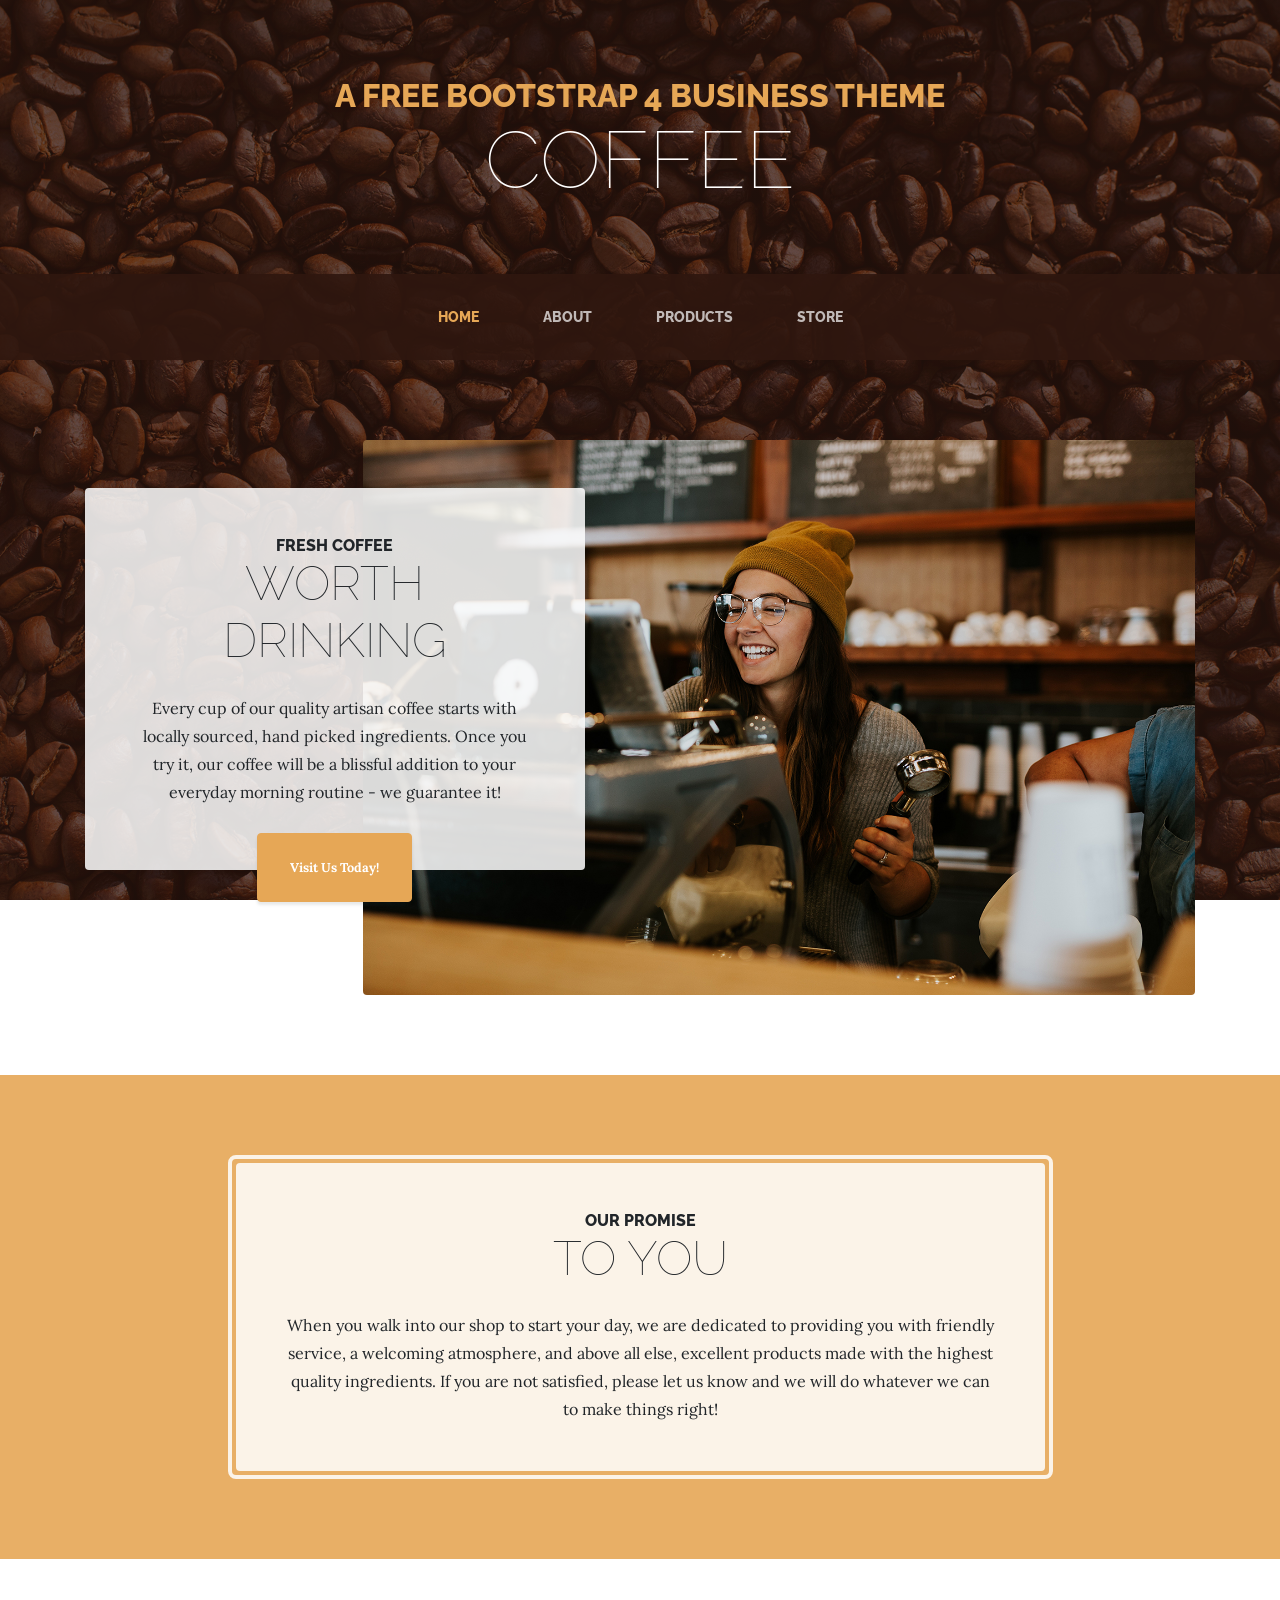
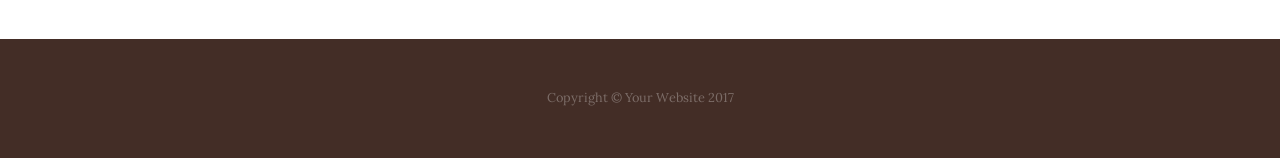
<file: Coffee/index.html>
<!DOCTYPE html>
<html lang="en">

  <head>

    <meta charset="utf-8">
    <meta name="viewport" content="width=device-width, initial-scale=1, shrink-to-fit=no">
    <meta name="description" content="">
    <meta name="author" content="">

    <title>Coffee Bootstrap Theme</title>

    <!-- Bootstrap core CSS -->
    <link href="vendor/bootstrap/css/bootstrap.min.css" rel="stylesheet">

    <!-- Custom fonts for this template -->
    <link href="https://fonts.googleapis.com/css?family=Raleway:100,100i,200,200i,300,300i,400,400i,500,500i,600,600i,700,700i,800,800i,900,900i" rel="stylesheet">
    <link href="https://fonts.googleapis.com/css?family=Lora:400,400i,700,700i" rel="stylesheet">

    <!-- Custom styles for this template -->
    <link href="css/business-casual.min.css" rel="stylesheet">

  </head>

  <body>

    <h1 class="site-heading text-center text-white d-none d-lg-block">
      <span class="site-heading-upper text-primary mb-3">A Free Bootstrap 4 Business Theme</span>
      <span class="site-heading-lower">COFFEE</span>
    </h1>

    <!-- Navigation -->
    <nav class="navbar navbar-expand-lg navbar-dark py-lg-4" id="mainNav">
      <div class="container">
        <a class="navbar-brand text-uppercase text-expanded font-weight-bold d-lg-none" href="#">Start Bootstrap</a>
        <button class="navbar-toggler" type="button" data-toggle="collapse" data-target="#navbarResponsive" aria-controls="navbarResponsive" aria-expanded="false" aria-label="Toggle navigation">
          <span class="navbar-toggler-icon"></span>
        </button>
        <div class="collapse navbar-collapse" id="navbarResponsive">
          <ul class="navbar-nav mx-auto">
            <li class="nav-item active px-lg-4">
              <a class="nav-link text-uppercase text-expanded" href="index.html">Home
                <span class="sr-only">(current)</span>
              </a>
            </li>
            <li class="nav-item px-lg-4">
              <a class="nav-link text-uppercase text-expanded" href="about.html">About</a>
            </li>
            <li class="nav-item px-lg-4">
              <a class="nav-link text-uppercase text-expanded" href="products.html">Products</a>
            </li>
            <li class="nav-item px-lg-4">
              <a class="nav-link text-uppercase text-expanded" href="store.html">Store</a>
            </li>
          </ul>
        </div>
      </div>
    </nav>

    <section class="page-section clearfix">
      <div class="container">
        <div class="intro">
          <img class="intro-img img-fluid mb-3 mb-lg-0 rounded" src="img/intro.jpg" alt="">
          <div class="intro-text left-0 text-center bg-faded p-5 rounded">
            <h2 class="section-heading mb-4">
              <span class="section-heading-upper">Fresh Coffee</span>
              <span class="section-heading-lower">Worth Drinking</span>
            </h2>
            <p class="mb-3">Every cup of our quality artisan coffee starts with locally sourced, hand picked ingredients. Once you try it, our coffee will be a blissful addition to your everyday morning routine - we guarantee it!
            </p>
            <div class="intro-button mx-auto">
              <a class="btn btn-primary btn-xl" href="#">Visit Us Today!</a>
            </div>
          </div>
        </div>
      </div>
    </section>

    <section class="page-section cta">
      <div class="container">
        <div class="row">
          <div class="col-xl-9 mx-auto">
            <div class="cta-inner text-center rounded">
              <h2 class="section-heading mb-4">
                <span class="section-heading-upper">Our Promise</span>
                <span class="section-heading-lower">To You</span>
              </h2>
              <p class="mb-0">When you walk into our shop to start your day, we are dedicated to providing you with friendly service, a welcoming atmosphere, and above all else, excellent products made with the highest quality ingredients. If you are not satisfied, please let us know and we will do whatever we can to make things right!</p>
            </div>
          </div>
        </div>
      </div>
    </section>

    <footer class="footer text-faded text-center py-5">
      <div class="container">
        <p class="m-0 small">Copyright &copy; Your Website 2017</p>
      </div>
    </footer>

    <!-- Bootstrap core JavaScript -->
    <script src="vendor/jquery/jquery.min.js"></script>
    <script src="vendor/bootstrap/js/bootstrap.bundle.min.js"></script>

  </body>

</html>
</file>
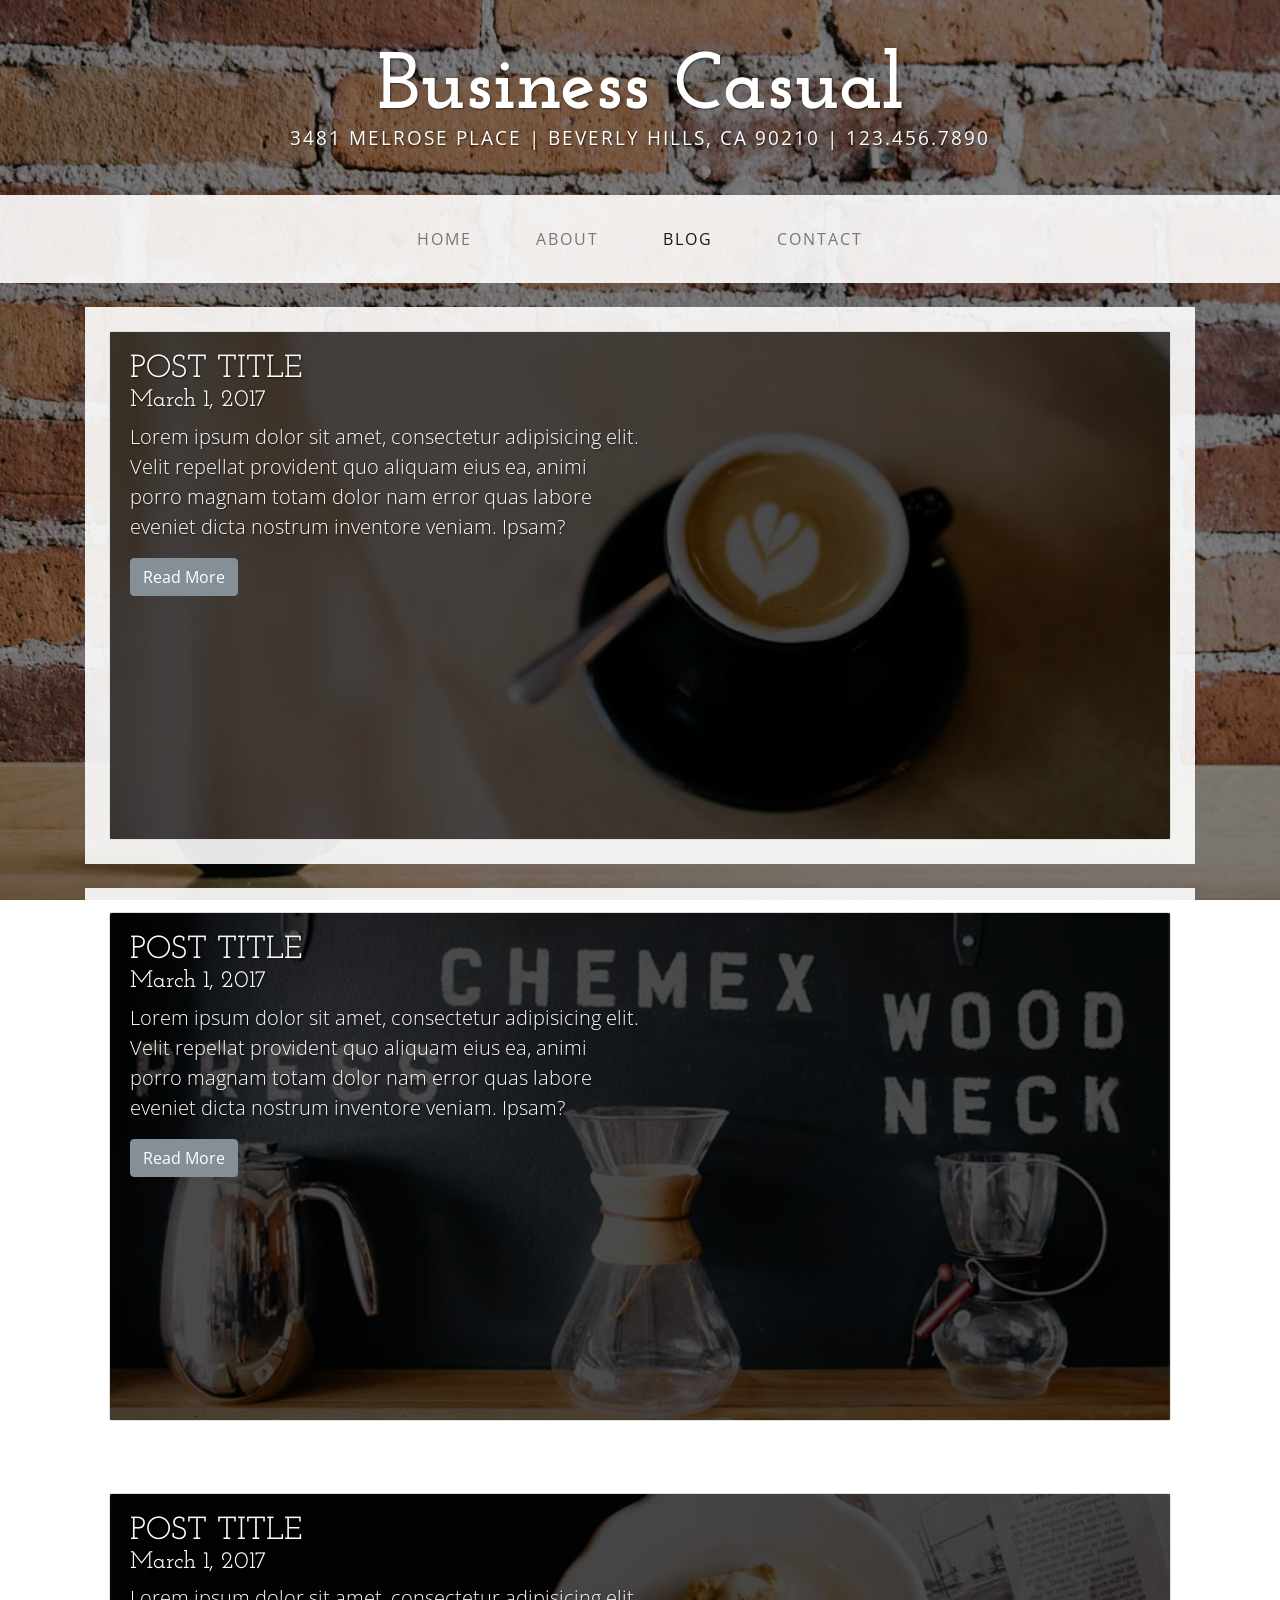
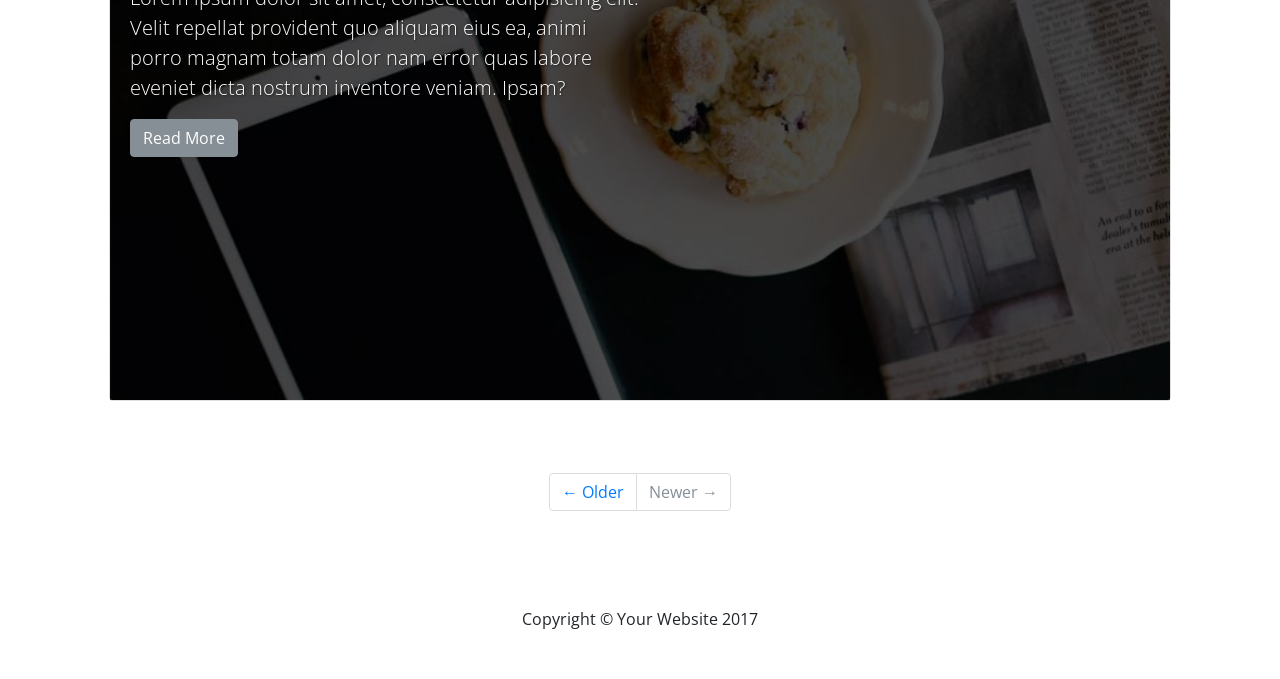
<file: BusinessCasual/blog.html>
<!DOCTYPE html>
<html lang="en">

  <head>

    <meta charset="utf-8">
    <meta name="viewport" content="width=device-width, initial-scale=1, shrink-to-fit=no">
    <meta name="description" content="">
    <meta name="author" content="">

    <title>Business Casual - Start Bootstrap Theme</title>

    <!-- Bootstrap core CSS -->
    <link href="vendor/bootstrap/css/bootstrap.min.css" rel="stylesheet">

    <!-- Custom fonts for this template -->
    <link href="https://fonts.googleapis.com/css?family=Open+Sans:300italic,400italic,600italic,700italic,800italic,400,300,600,700,800" rel="stylesheet" type="text/css">
    <link href="https://fonts.googleapis.com/css?family=Josefin+Slab:100,300,400,600,700,100italic,300italic,400italic,600italic,700italic" rel="stylesheet" type="text/css">

    <!-- Custom styles for this template -->
    <link href="css/business-casual.css" rel="stylesheet">

  </head>

  <body>

    <div class="tagline-upper text-center text-heading text-shadow text-white mt-5 d-none d-lg-block">Business Casual</div>
    <div class="tagline-lower text-center text-expanded text-shadow text-uppercase text-white mb-5 d-none d-lg-block">3481 Melrose Place | Beverly Hills, CA 90210 | 123.456.7890</div>

    <!-- Navigation -->
    <nav class="navbar navbar-expand-lg navbar-light bg-faded py-lg-4">
      <div class="container">
        <a class="navbar-brand text-uppercase text-expanded font-weight-bold d-lg-none" href="#">Start Bootstrap</a>
        <button class="navbar-toggler" type="button" data-toggle="collapse" data-target="#navbarResponsive" aria-controls="navbarResponsive" aria-expanded="false" aria-label="Toggle navigation">
          <span class="navbar-toggler-icon"></span>
        </button>
        <div class="collapse navbar-collapse" id="navbarResponsive">
          <ul class="navbar-nav mx-auto">
            <li class="nav-item px-lg-4">
              <a class="nav-link text-uppercase text-expanded" href="index.html">Home
                <span class="sr-only">(current)</span>
              </a>
            </li>
            <li class="nav-item px-lg-4">
              <a class="nav-link text-uppercase text-expanded" href="about.html">About</a>
            </li>
            <li class="nav-item active px-lg-4">
              <a class="nav-link text-uppercase text-expanded" href="blog.html">Blog</a>
            </li>
            <li class="nav-item px-lg-4">
              <a class="nav-link text-uppercase text-expanded" href="contact.html">Contact</a>
            </li>
          </ul>
        </div>
      </div>
    </nav>

    <div class="container">

      <div class="bg-faded p-4 my-4">
        <div class="card card-inverse">
          <img class="card-img img-fluid w-100" src="img/slide-1.jpg" alt="">
          <div class="card-img-overlay bg-overlay">
            <h2 class="card-title text-shadow text-white text-uppercase mb-0">Post Title</h2>
            <h4 class="text-shadow text-white">March 1, 2017</h4>
            <p class="lead card-text text-shadow text-white w-50 d-none d-lg-block">Lorem ipsum dolor sit amet, consectetur adipisicing elit. Velit repellat provident quo aliquam eius ea, animi porro magnam totam dolor nam error quas labore eveniet dicta nostrum inventore veniam. Ipsam?</p>
            <a href="#" class="btn btn-secondary">Read More</a>
          </div>
        </div>
      </div>

      <div class="bg-faded p-4 my-4">
        <div class="card card-inverse">
          <img class="card-img img-fluid w-100" src="img/slide-2.jpg" alt="">
          <div class="card-img-overlay bg-overlay">
            <h2 class="card-title text-shadow text-white text-uppercase mb-0">Post Title</h2>
            <h4 class="text-shadow text-white">March 1, 2017</h4>
            <p class="lead card-text text-shadow text-white w-50 d-none d-lg-block">Lorem ipsum dolor sit amet, consectetur adipisicing elit. Velit repellat provident quo aliquam eius ea, animi porro magnam totam dolor nam error quas labore eveniet dicta nostrum inventore veniam. Ipsam?</p>
            <a href="#" class="btn btn-secondary">Read More</a>
          </div>
        </div>
      </div>

      <div class="bg-faded p-4 my-4">
        <div class="card card-inverse">
          <img class="card-img img-fluid w-100" src="img/slide-3.jpg" alt="">
          <div class="card-img-overlay bg-overlay">
            <h2 class="card-title text-shadow text-white text-uppercase mb-0">Post Title</h2>
            <h4 class="text-shadow text-white">March 1, 2017</h4>
            <p class="lead card-text text-shadow text-white w-50 d-none d-lg-block">Lorem ipsum dolor sit amet, consectetur adipisicing elit. Velit repellat provident quo aliquam eius ea, animi porro magnam totam dolor nam error quas labore eveniet dicta nostrum inventore veniam. Ipsam?</p>
            <a href="#" class="btn btn-secondary">Read More</a>
          </div>
        </div>
      </div>

      <!-- Pagination -->
      <div class="bg-faded p-4 my-4">
        <ul class="pagination justify-content-center mb-0">
          <li class="page-item">
            <a class="page-link" href="#">&larr; Older</a>
          </li>
          <li class="page-item disabled">
            <a class="page-link" href="#">Newer &rarr;</a>
          </li>
        </ul>
      </div>

    </div>
    <!-- /.container -->

    <footer class="bg-faded text-center py-5">
      <div class="container">
        <p class="m-0">Copyright &copy; Your Website 2017</p>
      </div>
    </footer>

    <!-- Bootstrap core JavaScript -->
    <script src="vendor/jquery/jquery.min.js"></script>
    <script src="vendor/popper/popper.min.js"></script>
    <script src="vendor/bootstrap/js/bootstrap.min.js"></script>

  </body>

</html>
</file>
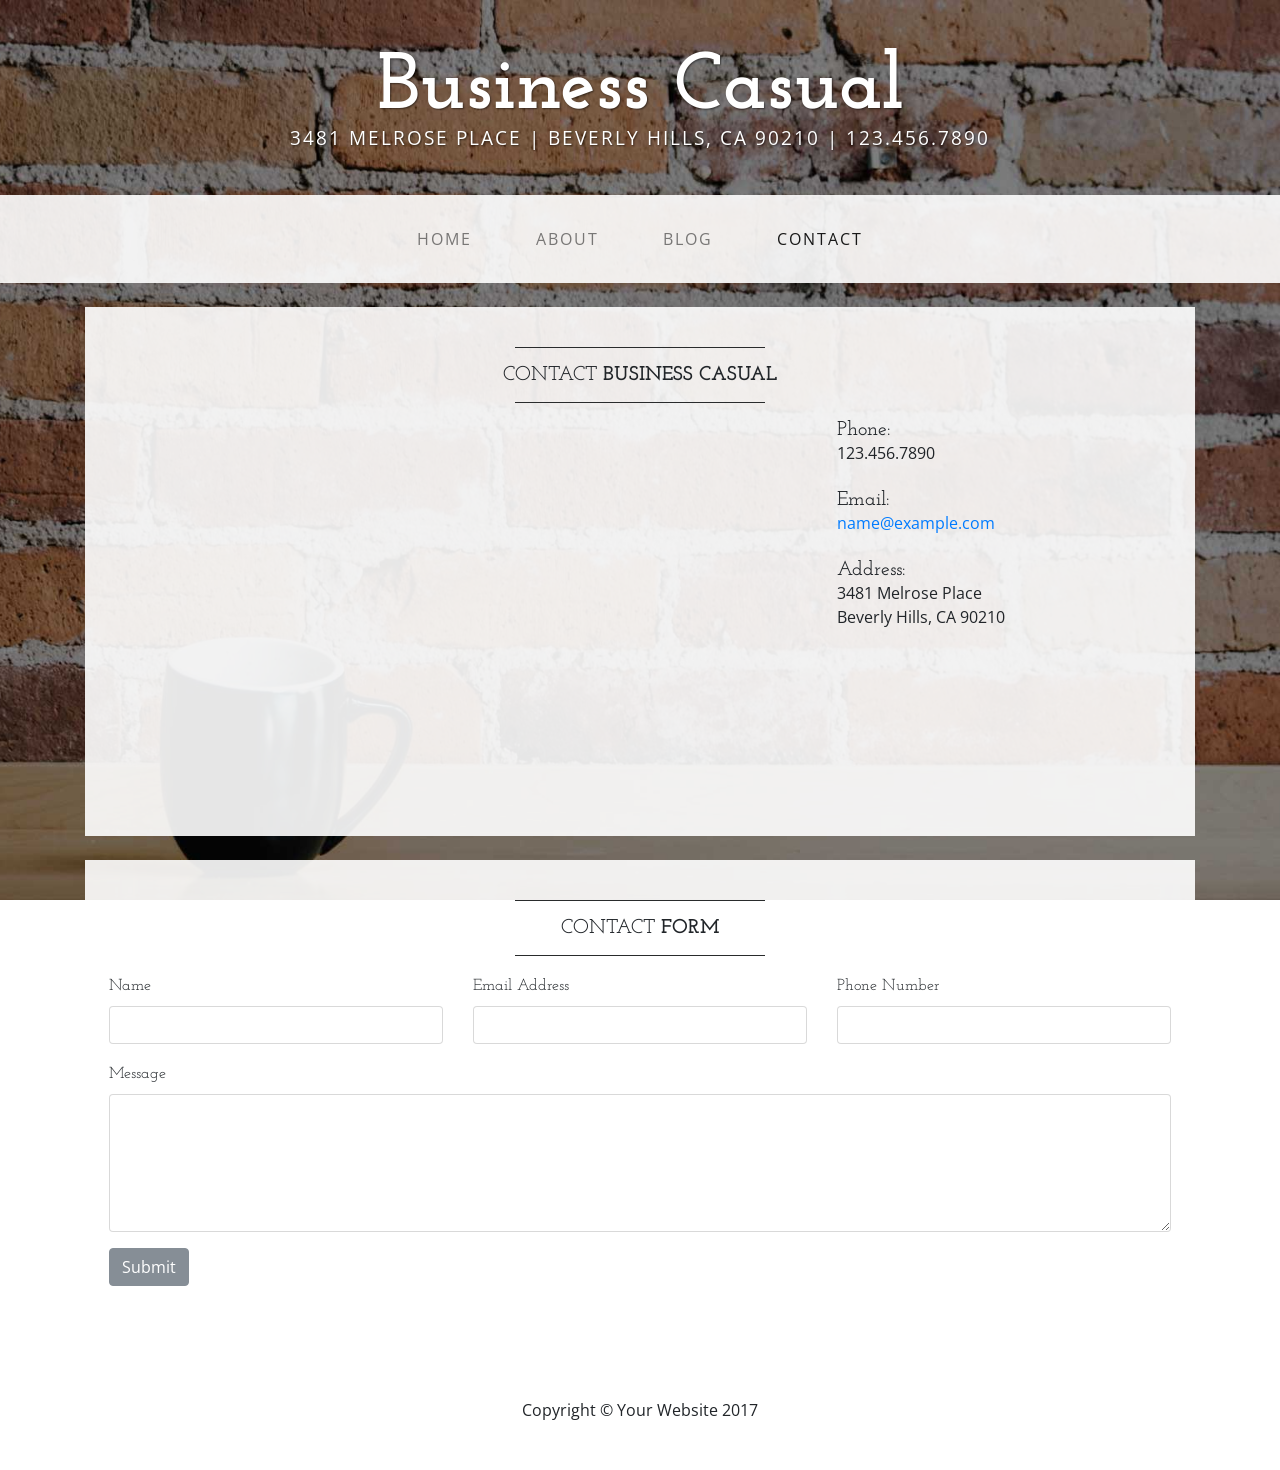
<file: BusinessCasual/contact.html>
<!DOCTYPE html>
<html lang="en">

  <head>

    <meta charset="utf-8">
    <meta name="viewport" content="width=device-width, initial-scale=1, shrink-to-fit=no">
    <meta name="description" content="">
    <meta name="author" content="">

    <title>Business Casual - Start Bootstrap Theme</title>

    <!-- Bootstrap core CSS -->
    <link href="vendor/bootstrap/css/bootstrap.min.css" rel="stylesheet">

    <!-- Custom fonts for this template -->
    <link href="https://fonts.googleapis.com/css?family=Open+Sans:300italic,400italic,600italic,700italic,800italic,400,300,600,700,800" rel="stylesheet" type="text/css">
    <link href="https://fonts.googleapis.com/css?family=Josefin+Slab:100,300,400,600,700,100italic,300italic,400italic,600italic,700italic" rel="stylesheet" type="text/css">

    <!-- Custom styles for this template -->
    <link href="css/business-casual.css" rel="stylesheet">

  </head>

  <body>

    <div class="tagline-upper text-center text-heading text-shadow text-white mt-5 d-none d-lg-block">Business Casual</div>
    <div class="tagline-lower text-center text-expanded text-shadow text-uppercase text-white mb-5 d-none d-lg-block">3481 Melrose Place | Beverly Hills, CA 90210 | 123.456.7890</div>

    <!-- Navigation -->
    <nav class="navbar navbar-expand-lg navbar-light bg-faded py-lg-4">
      <div class="container">
        <a class="navbar-brand text-uppercase text-expanded font-weight-bold d-lg-none" href="#">Start Bootstrap</a>
        <button class="navbar-toggler" type="button" data-toggle="collapse" data-target="#navbarResponsive" aria-controls="navbarResponsive" aria-expanded="false" aria-label="Toggle navigation">
          <span class="navbar-toggler-icon"></span>
        </button>
        <div class="collapse navbar-collapse" id="navbarResponsive">
          <ul class="navbar-nav mx-auto">
            <li class="nav-item px-lg-4">
              <a class="nav-link text-uppercase text-expanded" href="index.html">Home
                <span class="sr-only">(current)</span>
              </a>
            </li>
            <li class="nav-item px-lg-4">
              <a class="nav-link text-uppercase text-expanded" href="about.html">About</a>
            </li>
            <li class="nav-item px-lg-4">
              <a class="nav-link text-uppercase text-expanded" href="blog.html">Blog</a>
            </li>
            <li class="nav-item active px-lg-4">
              <a class="nav-link text-uppercase text-expanded" href="contact.html">Contact</a>
            </li>
          </ul>
        </div>
      </div>
    </nav>

    <div class="container">

      <div class="bg-faded p-4 my-4">
        <hr class="divider">
        <h2 class="text-center text-lg text-uppercase my-0">Contact
          <strong>Business Casual</strong>
        </h2>
        <hr class="divider">
        <div class="row">
          <div class="col-lg-8">
            <div class="embed-responsive embed-responsive-16by9 map-container mb-4 mb-lg-0">
              <iframe frameborder="0" scrolling="no" marginheight="0" marginwidth="0" src="http://maps.google.com/maps?hl=en&amp;ie=UTF8&amp;ll=37.0625,-95.677068&amp;spn=56.506174,79.013672&amp;t=m&amp;z=4&amp;output=embed"></iframe>
            </div>
          </div>
          <div class="col-lg-4">
            <h5 class="mb-0">Phone:</h5>
            <div class="mb-4">123.456.7890</div>
            <h5 class="mb-0">Email:</h5>
            <div class="mb-4">
              <a href="mailto:name@example.com">name@example.com</a>
            </div>
            <h5 class="mb-0">Address:</h5>
            <div class="mb-4">
              3481 Melrose Place
              <br>
              Beverly Hills, CA 90210
            </div>
          </div>
        </div>
      </div>

      <div class="bg-faded p-4 my-4">
        <hr class="divider">
        <h2 class="text-center text-lg text-uppercase my-0">Contact
          <strong>Form</strong>
        </h2>
        <hr class="divider">
        <form>
          <div class="row">
            <div class="form-group col-lg-4">
              <label class="text-heading">Name</label>
              <input type="text" class="form-control">
            </div>
            <div class="form-group col-lg-4">
              <label class="text-heading">Email Address</label>
              <input type="email" class="form-control">
            </div>
            <div class="form-group col-lg-4">
              <label class="text-heading">Phone Number</label>
              <input type="tel" class="form-control">
            </div>
            <div class="clearfix"></div>
            <div class="form-group col-lg-12">
              <label class="text-heading">Message</label>
              <textarea class="form-control" rows="6"></textarea>
            </div>
            <div class="form-group col-lg-12">
              <button type="submit" class="btn btn-secondary">Submit</button>
            </div>
          </div>
        </form>
      </div>

    </div>
    <!-- /.container -->

    <footer class="bg-faded text-center py-5">
      <div class="container">
        <p class="m-0">Copyright &copy; Your Website 2017</p>
      </div>
    </footer>

    <!-- Bootstrap core JavaScript -->
    <script src="vendor/jquery/jquery.min.js"></script>
    <script src="vendor/popper/popper.min.js"></script>
    <script src="vendor/bootstrap/js/bootstrap.min.js"></script>

    <!-- Zoom when clicked function for Google Map -->
    <script>
      $('.map-container').click(function () {
        $(this).find('iframe').addClass('clicked')
      }).mouseleave(function () {
        $(this).find('iframe').removeClass('clicked')
      });
    </script>

  </body>

</html>
</file>
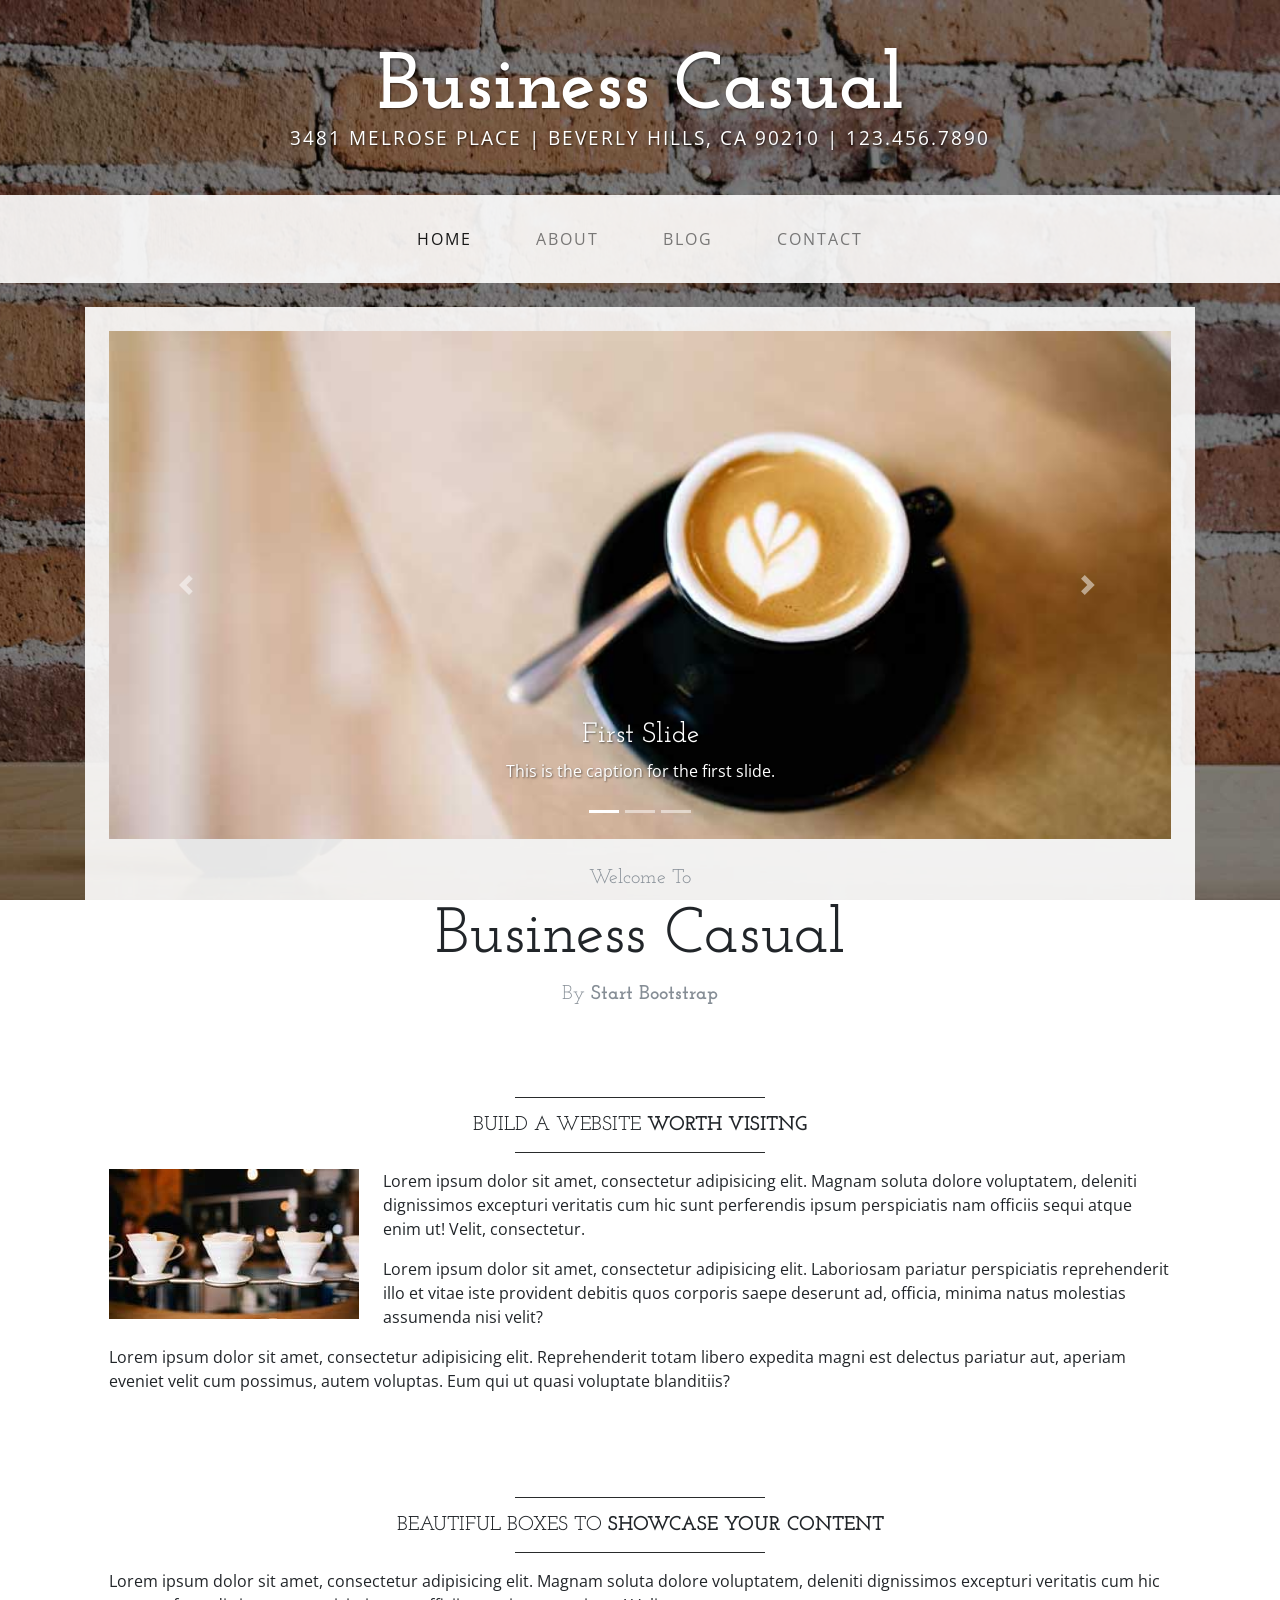
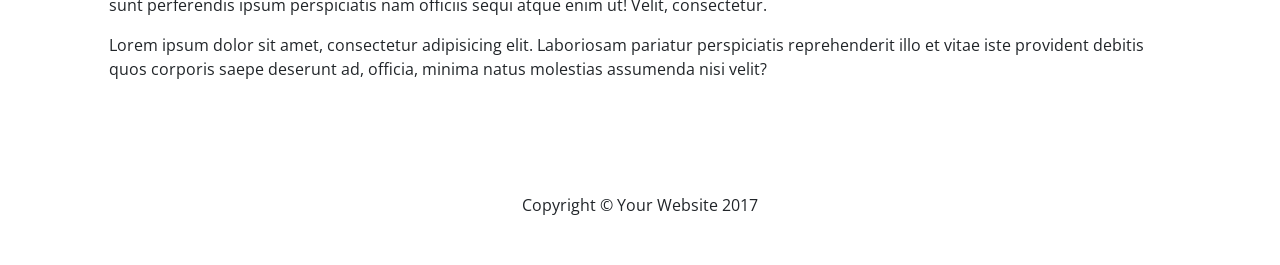
<file: BusinessCasual/template.html>
<!DOCTYPE html>
<html lang="en">

  <head>

    <meta charset="utf-8">
    <meta name="viewport" content="width=device-width, initial-scale=1, shrink-to-fit=no">
    <meta name="description" content="">
    <meta name="author" content="">

    <title>Business Casual - Start Bootstrap Theme</title>

    <!-- Bootstrap core CSS -->
    <link href="vendor/bootstrap/css/bootstrap.min.css" rel="stylesheet">

    <!-- Custom fonts for this template -->
    <link href="https://fonts.googleapis.com/css?family=Open+Sans:300italic,400italic,600italic,700italic,800italic,400,300,600,700,800" rel="stylesheet" type="text/css">
    <link href="https://fonts.googleapis.com/css?family=Josefin+Slab:100,300,400,600,700,100italic,300italic,400italic,600italic,700italic" rel="stylesheet" type="text/css">

    <!-- Custom styles for this template -->
    <link href="css/business-casual.css" rel="stylesheet">

  </head>

  <body>

    <div class="tagline-upper text-center text-heading text-shadow text-white mt-5 d-none d-lg-block">Business Casual</div>
    <div class="tagline-lower text-center text-expanded text-shadow text-uppercase text-white mb-5 d-none d-lg-block">3481 Melrose Place | Beverly Hills, CA 90210 | 123.456.7890</div>

    <!-- Navigation -->
    <nav class="navbar navbar-expand-lg navbar-light bg-faded py-lg-4">
      <div class="container">
        <a class="navbar-brand text-uppercase text-expanded font-weight-bold d-lg-none" href="#">Start Bootstrap</a>
        <button class="navbar-toggler" type="button" data-toggle="collapse" data-target="#navbarResponsive" aria-controls="navbarResponsive" aria-expanded="false" aria-label="Toggle navigation">
          <span class="navbar-toggler-icon"></span>
        </button>
        <div class="collapse navbar-collapse" id="navbarResponsive">
          <ul class="navbar-nav mx-auto">
            <li class="nav-item active px-lg-4">
              <a class="nav-link text-uppercase text-expanded" href="index.html">Home
                <span class="sr-only">(current)</span>
              </a>
            </li>
            <li class="nav-item px-lg-4">
              <a class="nav-link text-uppercase text-expanded" href="about.html">About</a>
            </li>
            <li class="nav-item px-lg-4">
              <a class="nav-link text-uppercase text-expanded" href="blog.html">Blog</a>
            </li>
            <li class="nav-item px-lg-4">
              <a class="nav-link text-uppercase text-expanded" href="contact.html">Contact</a>
            </li>
          </ul>
        </div>
      </div>
    </nav>

    <div class="container">

      <div class="bg-faded p-4 my-4">
        <!-- Image Carousel -->
        <div id="carouselExampleIndicators" class="carousel slide" data-ride="carousel">
          <ol class="carousel-indicators">
            <li data-target="#carouselExampleIndicators" data-slide-to="0" class="active"></li>
            <li data-target="#carouselExampleIndicators" data-slide-to="1"></li>
            <li data-target="#carouselExampleIndicators" data-slide-to="2"></li>
          </ol>
          <div class="carousel-inner" role="listbox">
            <div class="carousel-item active">
              <img class="d-block img-fluid w-100" src="img/slide-1.jpg" alt="">
              <div class="carousel-caption d-none d-md-block">
                <h3 class="text-shadow">First Slide</h3>
                <p class="text-shadow">This is the caption for the first slide.</p>
              </div>
            </div>
            <div class="carousel-item">
              <img class="d-block img-fluid w-100" src="img/slide-2.jpg" alt="">
              <div class="carousel-caption d-none d-md-block">
                <h3 class="text-shadow">Second Slide</h3>
                <p class="text-shadow">This is the caption for the second slide.</p>
              </div>
            </div>
            <div class="carousel-item">
              <img class="d-block img-fluid w-100" src="img/slide-3.jpg" alt="">
              <div class="carousel-caption d-none d-md-block">
                <h3 class="text-shadow">Third Slide</h3>
                <p class="text-shadow">This is the caption for the third slide.</p>
              </div>
            </div>
          </div>
          <a class="carousel-control-prev" href="#carouselExampleIndicators" role="button" data-slide="prev">
            <span class="carousel-control-prev-icon" aria-hidden="true"></span>
            <span class="sr-only">Previous</span>
          </a>
          <a class="carousel-control-next" href="#carouselExampleIndicators" role="button" data-slide="next">
            <span class="carousel-control-next-icon" aria-hidden="true"></span>
            <span class="sr-only">Next</span>
          </a>
        </div>
        <!-- Welcome Message -->
        <div class="text-center mt-4">
          <div class="text-heading text-muted text-lg">Welcome To</div>
          <h1 class="my-2">Business Casual</h1>
          <div class="text-heading text-muted text-lg">By
            <strong>Start Bootstrap</strong>
          </div>
        </div>
      </div>

      <div class="bg-faded p-4 my-4">
        <hr class="divider">
        <h2 class="text-center text-lg text-uppercase my-0">Build a website
          <strong>worth visitng</strong>
        </h2>
        <hr class="divider">
        <img class="img-fluid float-left mr-4 d-none d-lg-block" src="img/intro-pic.jpg" alt="">
        <p>Lorem ipsum dolor sit amet, consectetur adipisicing elit. Magnam soluta dolore voluptatem, deleniti dignissimos excepturi veritatis cum hic sunt perferendis ipsum perspiciatis nam officiis sequi atque enim ut! Velit, consectetur.</p>
        <p>Lorem ipsum dolor sit amet, consectetur adipisicing elit. Laboriosam pariatur perspiciatis reprehenderit illo et vitae iste provident debitis quos corporis saepe deserunt ad, officia, minima natus molestias assumenda nisi velit?</p>
        <p>Lorem ipsum dolor sit amet, consectetur adipisicing elit. Reprehenderit totam libero expedita magni est delectus pariatur aut, aperiam eveniet velit cum possimus, autem voluptas. Eum qui ut quasi voluptate blanditiis?</p>
      </div>

      <div class="bg-faded p-4 my-4">
        <hr class="divider">
        <h2 class="text-center text-lg text-uppercase my-0">Beautiful boxes to
          <strong>showcase your content</strong>
        </h2>
        <hr class="divider">
        <p>Lorem ipsum dolor sit amet, consectetur adipisicing elit. Magnam soluta dolore voluptatem, deleniti dignissimos excepturi veritatis cum hic sunt perferendis ipsum perspiciatis nam officiis sequi atque enim ut! Velit, consectetur.</p>
        <p>Lorem ipsum dolor sit amet, consectetur adipisicing elit. Laboriosam pariatur perspiciatis reprehenderit illo et vitae iste provident debitis quos corporis saepe deserunt ad, officia, minima natus molestias assumenda nisi velit?</p>
      </div>

    </div>
    <!-- /.container -->

    <footer class="bg-faded text-center py-5">
      <div class="container">
        <p class="m-0">Copyright &copy; Your Website 2017</p>
      </div>
    </footer>

    <!-- Bootstrap core JavaScript -->
    <script src="vendor/jquery/jquery.min.js"></script>
    <script src="vendor/popper/popper.min.js"></script>
    <script src="vendor/bootstrap/js/bootstrap.min.js"></script>

  </body>

</html>
</file>
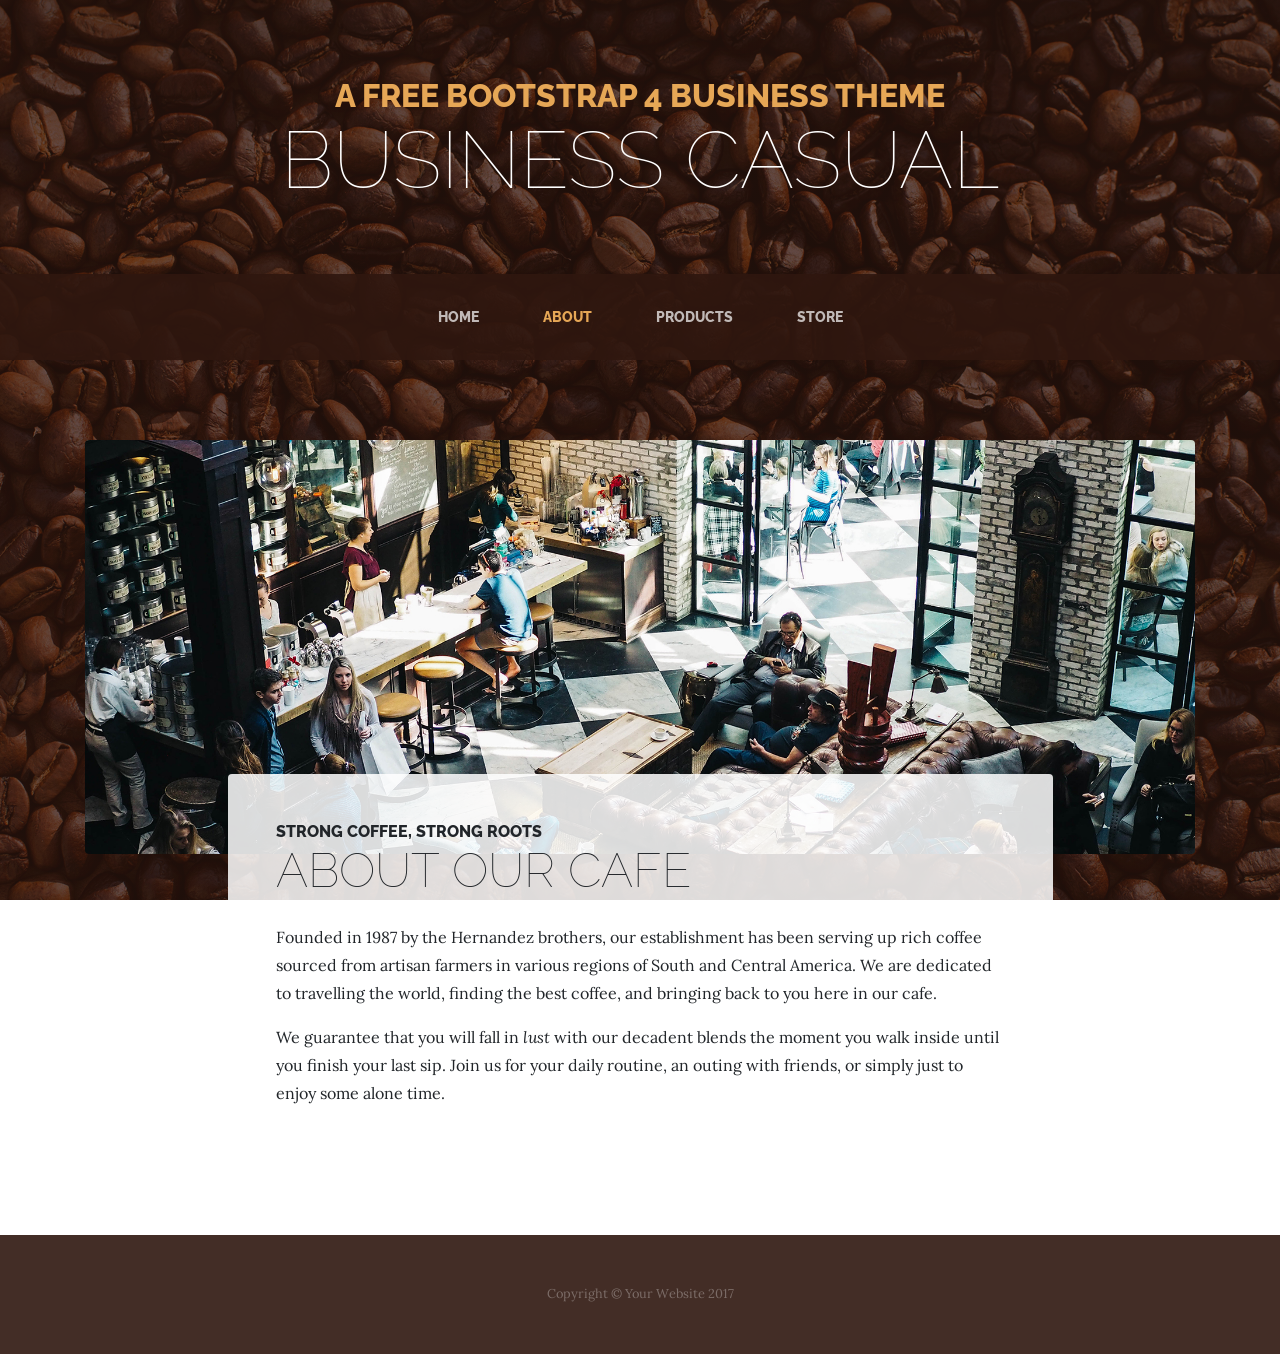
<file: Coffee/about.html>
<!DOCTYPE html>
<html lang="en">

  <head>

    <meta charset="utf-8">
    <meta name="viewport" content="width=device-width, initial-scale=1, shrink-to-fit=no">
    <meta name="description" content="">
    <meta name="author" content="">

    <title>Business Casual - Start Bootstrap Theme</title>

    <!-- Bootstrap core CSS -->
    <link href="vendor/bootstrap/css/bootstrap.min.css" rel="stylesheet">

    <!-- Custom fonts for this template -->
    <link href="https://fonts.googleapis.com/css?family=Raleway:100,100i,200,200i,300,300i,400,400i,500,500i,600,600i,700,700i,800,800i,900,900i" rel="stylesheet">
    <link href="https://fonts.googleapis.com/css?family=Lora:400,400i,700,700i" rel="stylesheet">

    <!-- Custom styles for this template -->
    <link href="css/business-casual.min.css" rel="stylesheet">

  </head>

  <body>

    <h1 class="site-heading text-center text-white d-none d-lg-block">
      <span class="site-heading-upper text-primary mb-3">A Free Bootstrap 4 Business Theme</span>
      <span class="site-heading-lower">Business Casual</span>
    </h1>

    <!-- Navigation -->
    <nav class="navbar navbar-expand-lg navbar-dark py-lg-4" id="mainNav">
      <div class="container">
        <a class="navbar-brand text-uppercase text-expanded font-weight-bold d-lg-none" href="#">Start Bootstrap</a>
        <button class="navbar-toggler" type="button" data-toggle="collapse" data-target="#navbarResponsive" aria-controls="navbarResponsive" aria-expanded="false" aria-label="Toggle navigation">
          <span class="navbar-toggler-icon"></span>
        </button>
        <div class="collapse navbar-collapse" id="navbarResponsive">
          <ul class="navbar-nav mx-auto">
            <li class="nav-item px-lg-4">
              <a class="nav-link text-uppercase text-expanded" href="index.html">Home
                <span class="sr-only">(current)</span>
              </a>
            </li>
            <li class="nav-item active px-lg-4">
              <a class="nav-link text-uppercase text-expanded" href="about.html">About</a>
            </li>
            <li class="nav-item px-lg-4">
              <a class="nav-link text-uppercase text-expanded" href="products.html">Products</a>
            </li>
            <li class="nav-item px-lg-4">
              <a class="nav-link text-uppercase text-expanded" href="store.html">Store</a>
            </li>
          </ul>
        </div>
      </div>
    </nav>

    <section class="page-section about-heading">
      <div class="container">
        <img class="img-fluid rounded about-heading-img mb-3 mb-lg-0" src="img/about.jpg" alt="">
        <div class="about-heading-content">
          <div class="row">
            <div class="col-xl-9 col-lg-10 mx-auto">
              <div class="bg-faded rounded p-5">
                <h2 class="section-heading mb-4">
                  <span class="section-heading-upper">Strong Coffee, Strong Roots</span>
                  <span class="section-heading-lower">About Our Cafe</span>
                </h2>
                <p>Founded in 1987 by the Hernandez brothers, our establishment has been serving up rich coffee sourced from artisan farmers in various regions of South and Central America. We are dedicated to travelling the world, finding the best coffee, and bringing back to you here in our cafe.</p>
                <p class="mb-0">We guarantee that you will fall in <em>lust</em> with our decadent blends the moment you walk inside until you finish your last sip. Join us for your daily routine, an outing with friends, or simply just to enjoy some alone time.</p>
              </div>
            </div>
          </div>
        </div>
      </div>
    </section>

    <footer class="footer text-faded text-center py-5">
      <div class="container">
        <p class="m-0 small">Copyright &copy; Your Website 2017</p>
      </div>
    </footer>

    <!-- Bootstrap core JavaScript -->
    <script src="vendor/jquery/jquery.min.js"></script>
    <script src="vendor/bootstrap/js/bootstrap.bundle.min.js"></script>

  </body>

</html>
</file>
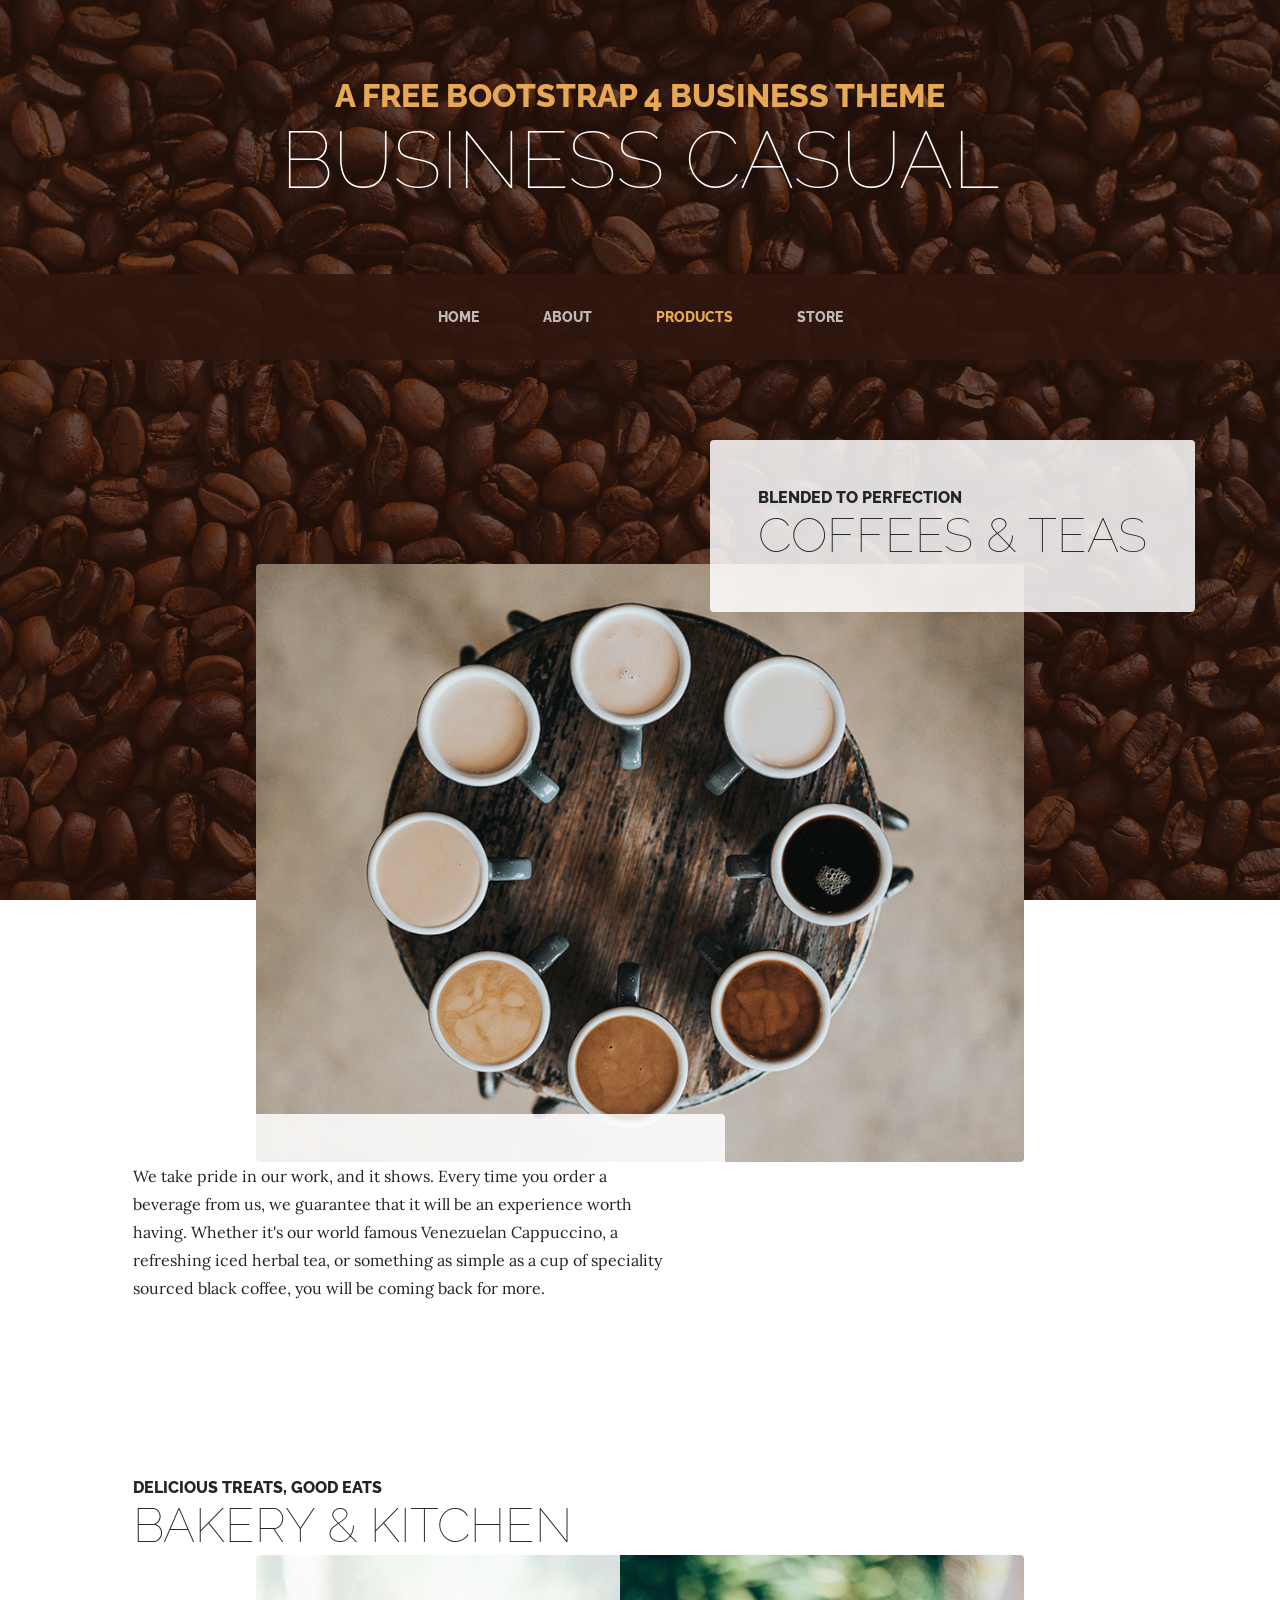
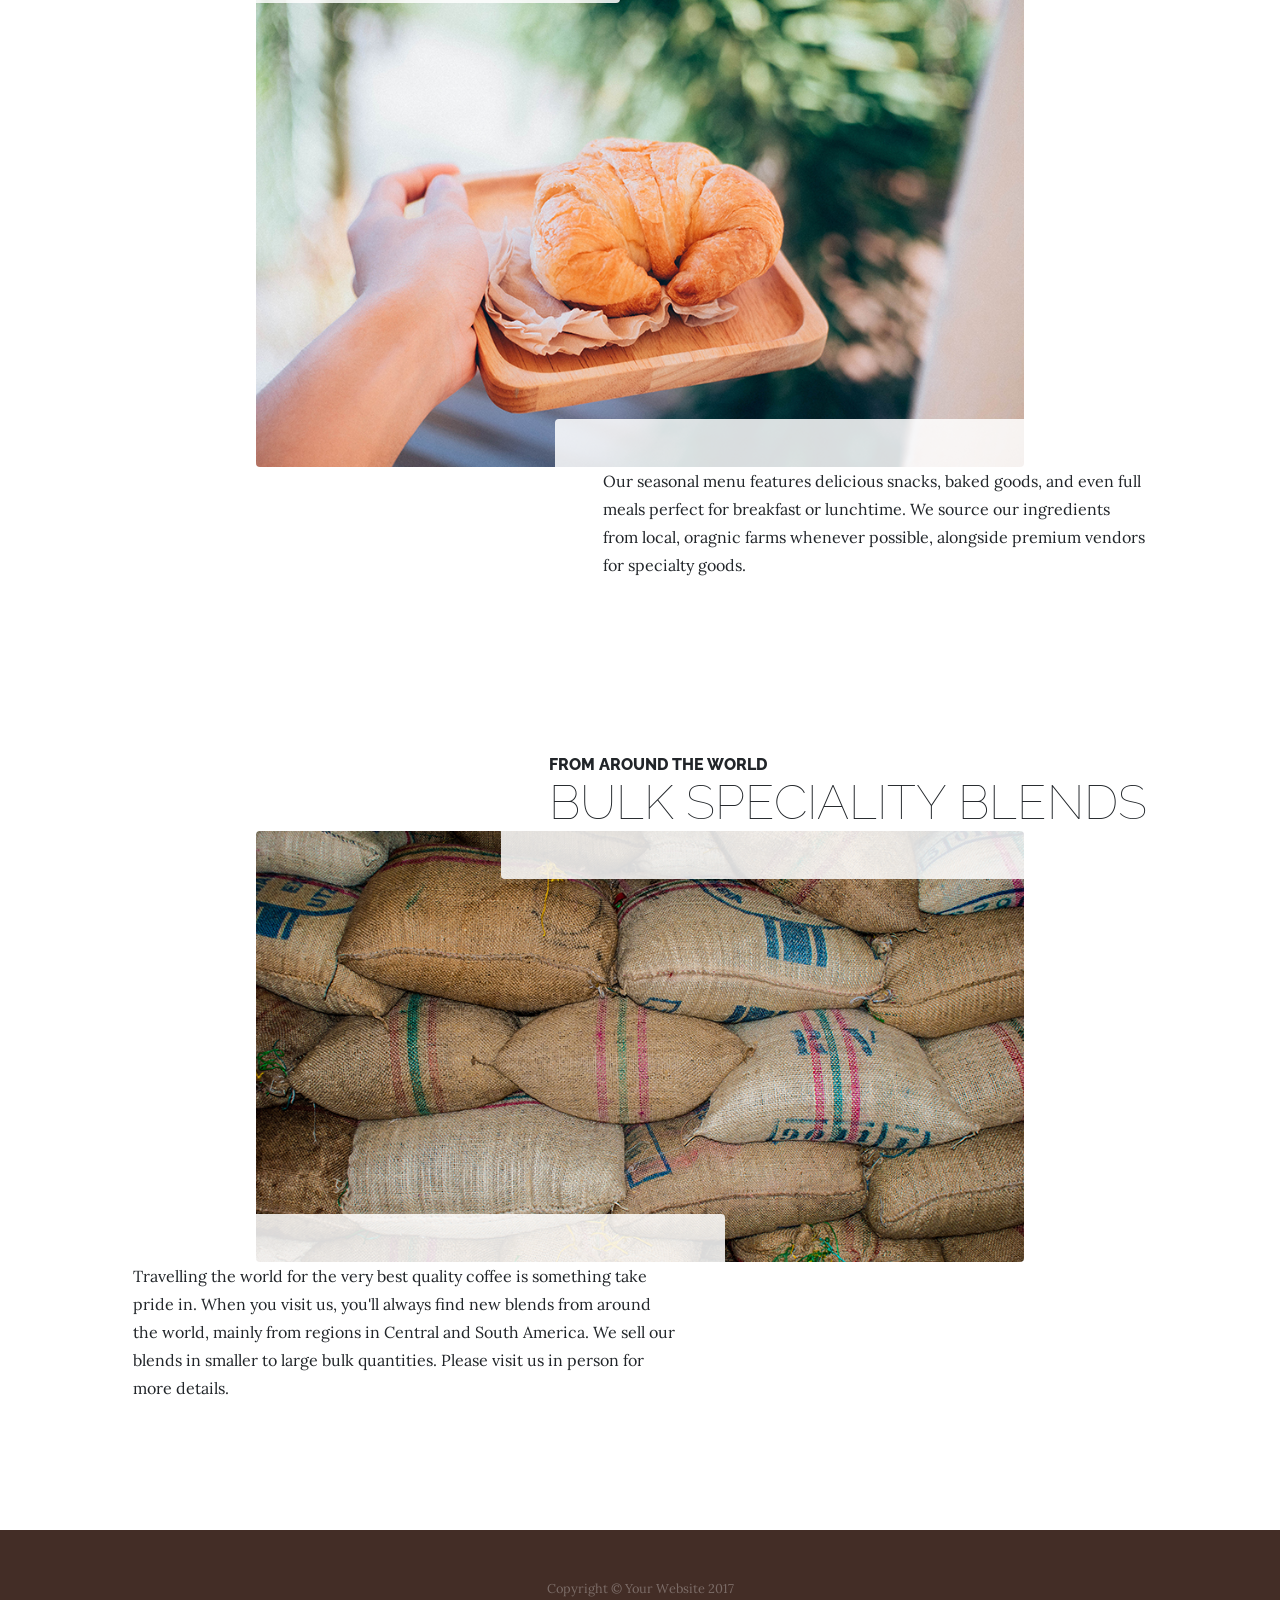
<file: Coffee/products.html>
<!DOCTYPE html>
<html lang="en">

  <head>

    <meta charset="utf-8">
    <meta name="viewport" content="width=device-width, initial-scale=1, shrink-to-fit=no">
    <meta name="description" content="">
    <meta name="author" content="">

    <title>Business Casual - Start Bootstrap Theme</title>

    <!-- Bootstrap core CSS -->
    <link href="vendor/bootstrap/css/bootstrap.min.css" rel="stylesheet">

    <!-- Custom fonts for this template -->
    <link href="https://fonts.googleapis.com/css?family=Raleway:100,100i,200,200i,300,300i,400,400i,500,500i,600,600i,700,700i,800,800i,900,900i" rel="stylesheet">
    <link href="https://fonts.googleapis.com/css?family=Lora:400,400i,700,700i" rel="stylesheet">

    <!-- Custom styles for this template -->
    <link href="css/business-casual.min.css" rel="stylesheet">

  </head>

  <body>

    <h1 class="site-heading text-center text-white d-none d-lg-block">
      <span class="site-heading-upper text-primary mb-3">A Free Bootstrap 4 Business Theme</span>
      <span class="site-heading-lower">Business Casual</span>
    </h1>

    <!-- Navigation -->
    <nav class="navbar navbar-expand-lg navbar-dark py-lg-4" id="mainNav">
      <div class="container">
        <a class="navbar-brand text-uppercase text-expanded font-weight-bold d-lg-none" href="#">Start Bootstrap</a>
        <button class="navbar-toggler" type="button" data-toggle="collapse" data-target="#navbarResponsive" aria-controls="navbarResponsive" aria-expanded="false" aria-label="Toggle navigation">
          <span class="navbar-toggler-icon"></span>
        </button>
        <div class="collapse navbar-collapse" id="navbarResponsive">
          <ul class="navbar-nav mx-auto">
            <li class="nav-item px-lg-4">
              <a class="nav-link text-uppercase text-expanded" href="index.html">Home
                <span class="sr-only">(current)</span>
              </a>
            </li>
            <li class="nav-item px-lg-4">
              <a class="nav-link text-uppercase text-expanded" href="about.html">About</a>
            </li>
            <li class="nav-item active px-lg-4">
              <a class="nav-link text-uppercase text-expanded" href="products.html">Products</a>
            </li>
            <li class="nav-item px-lg-4">
              <a class="nav-link text-uppercase text-expanded" href="store.html">Store</a>
            </li>
          </ul>
        </div>
      </div>
    </nav>

    <section class="page-section">
      <div class="container">
        <div class="product-item">
          <div class="product-item-title d-flex">
            <div class="bg-faded p-5 d-flex ml-auto rounded">
              <h2 class="section-heading mb-0">
                <span class="section-heading-upper">Blended to Perfection</span>
                <span class="section-heading-lower">Coffees &amp; Teas</span>
              </h2>
            </div>
          </div>
          <img class="product-item-img mx-auto d-flex rounded img-fluid mb-3 mb-lg-0" src="img/products-01.jpg" alt="">
          <div class="product-item-description d-flex mr-auto">
            <div class="bg-faded p-5 rounded">
              <p class="mb-0">We take pride in our work, and it shows. Every time you order a beverage from us, we guarantee that it will be an experience worth having. Whether it's our world famous Venezuelan Cappuccino, a refreshing iced herbal tea, or something as simple as a cup of speciality sourced black coffee, you will be coming back for more.</p>
            </div>
          </div>
        </div>
      </div>
    </section>

    <section class="page-section">
      <div class="container">
        <div class="product-item">
          <div class="product-item-title d-flex">
            <div class="bg-faded p-5 d-flex mr-auto rounded">
              <h2 class="section-heading mb-0">
                <span class="section-heading-upper">Delicious Treats, Good Eats</span>
                <span class="section-heading-lower">Bakery &amp; Kitchen</span>
              </h2>
            </div>
          </div>
          <img class="product-item-img mx-auto d-flex rounded img-fluid mb-3 mb-lg-0" src="img/products-02.jpg" alt="">
          <div class="product-item-description d-flex ml-auto">
            <div class="bg-faded p-5 rounded">
              <p class="mb-0">Our seasonal menu features delicious snacks, baked goods, and even full meals perfect for breakfast or lunchtime. We source our ingredients from local, oragnic farms whenever possible, alongside premium vendors for specialty goods.</p>
            </div>
          </div>
        </div>
      </div>
    </section>

    <section class="page-section">
      <div class="container">
        <div class="product-item">
          <div class="product-item-title d-flex">
            <div class="bg-faded p-5 d-flex ml-auto rounded">
              <h2 class="section-heading mb-0">
                <span class="section-heading-upper">From Around the World</span>
                <span class="section-heading-lower">Bulk Speciality Blends</span>
              </h2>
            </div>
          </div>
          <img class="product-item-img mx-auto d-flex rounded img-fluid mb-3 mb-lg-0" src="img/products-03.jpg" alt="">
          <div class="product-item-description d-flex mr-auto">
            <div class="bg-faded p-5 rounded">
              <p class="mb-0">Travelling the world for the very best quality coffee is something take pride in. When you visit us, you'll always find new blends from around the world, mainly from regions in Central and South America. We sell our blends in smaller to large bulk quantities. Please visit us in person for more details.</p>
            </div>
          </div>
        </div>
      </div>
    </section>

    <footer class="footer text-faded text-center py-5">
      <div class="container">
        <p class="m-0 small">Copyright &copy; Your Website 2017</p>
      </div>
    </footer>

    <!-- Bootstrap core JavaScript -->
    <script src="vendor/jquery/jquery.min.js"></script>
    <script src="vendor/bootstrap/js/bootstrap.bundle.min.js"></script>

  </body>

</html>
</file>
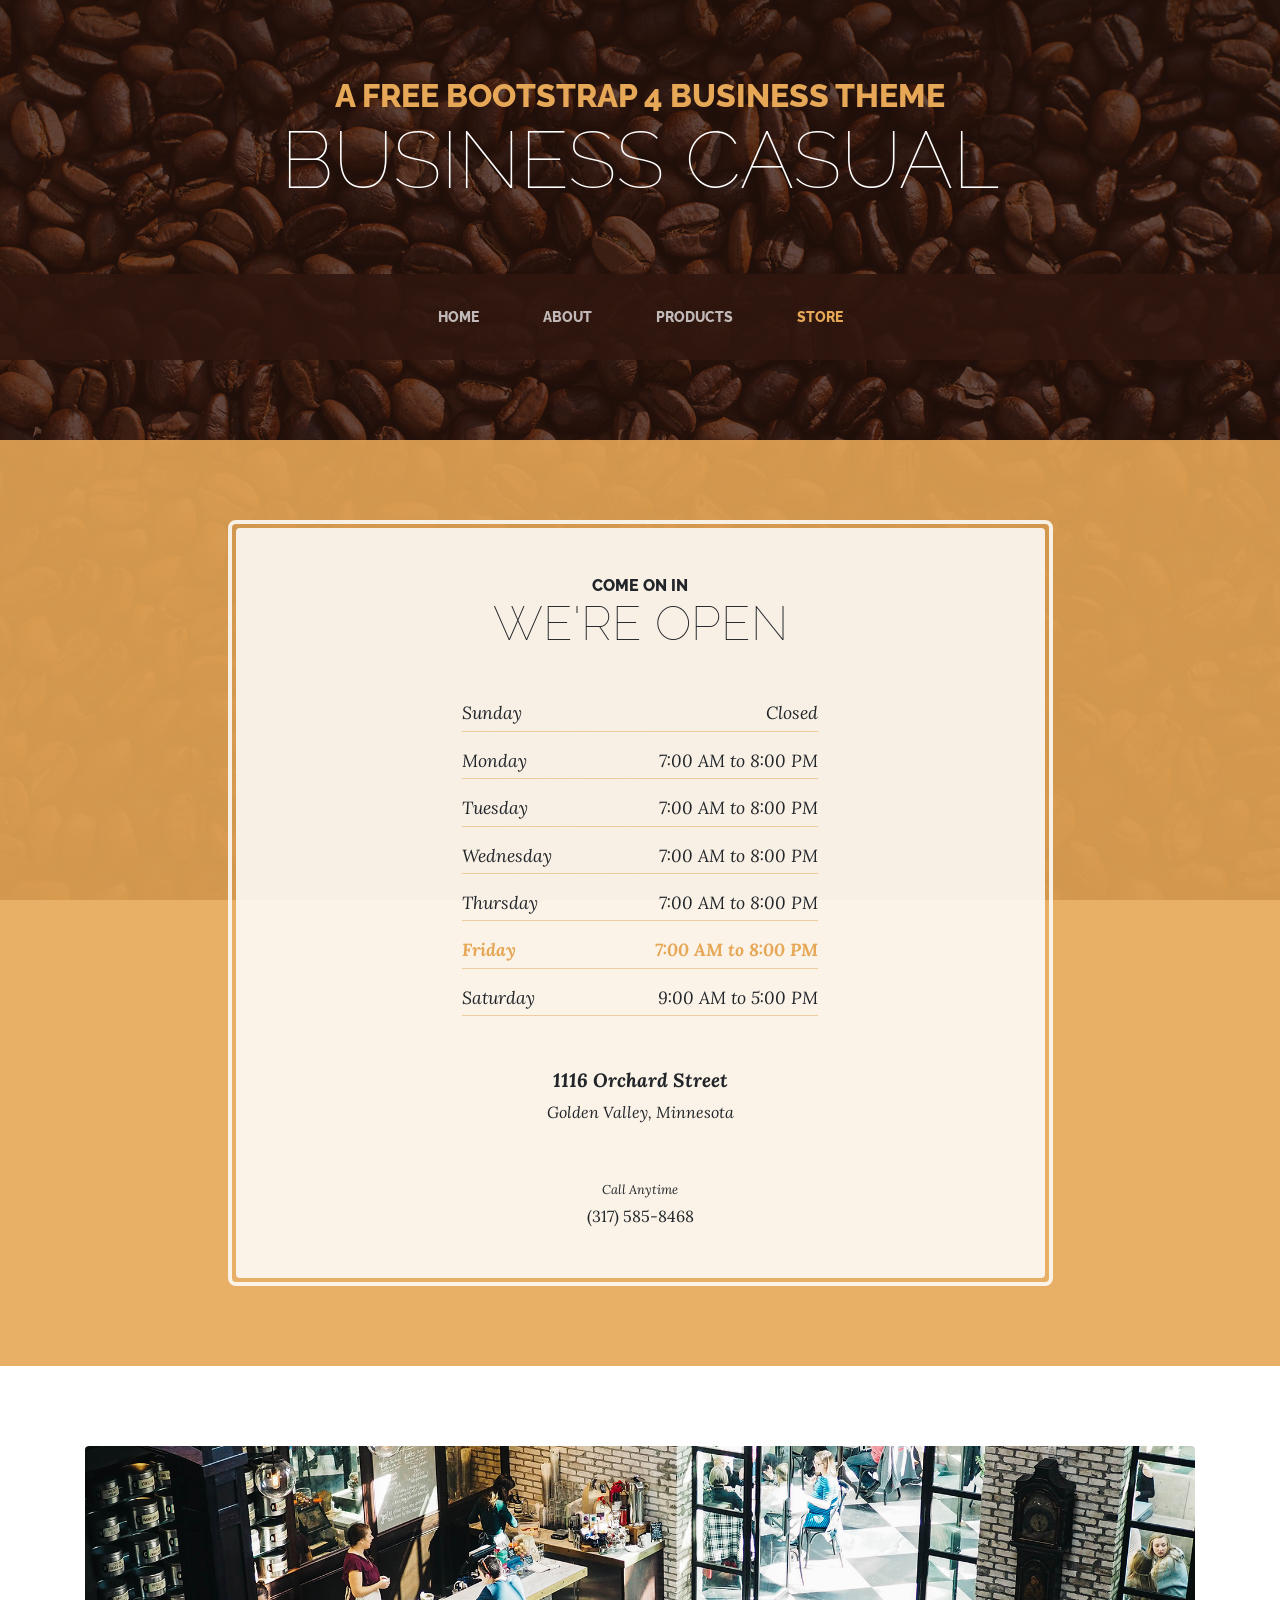
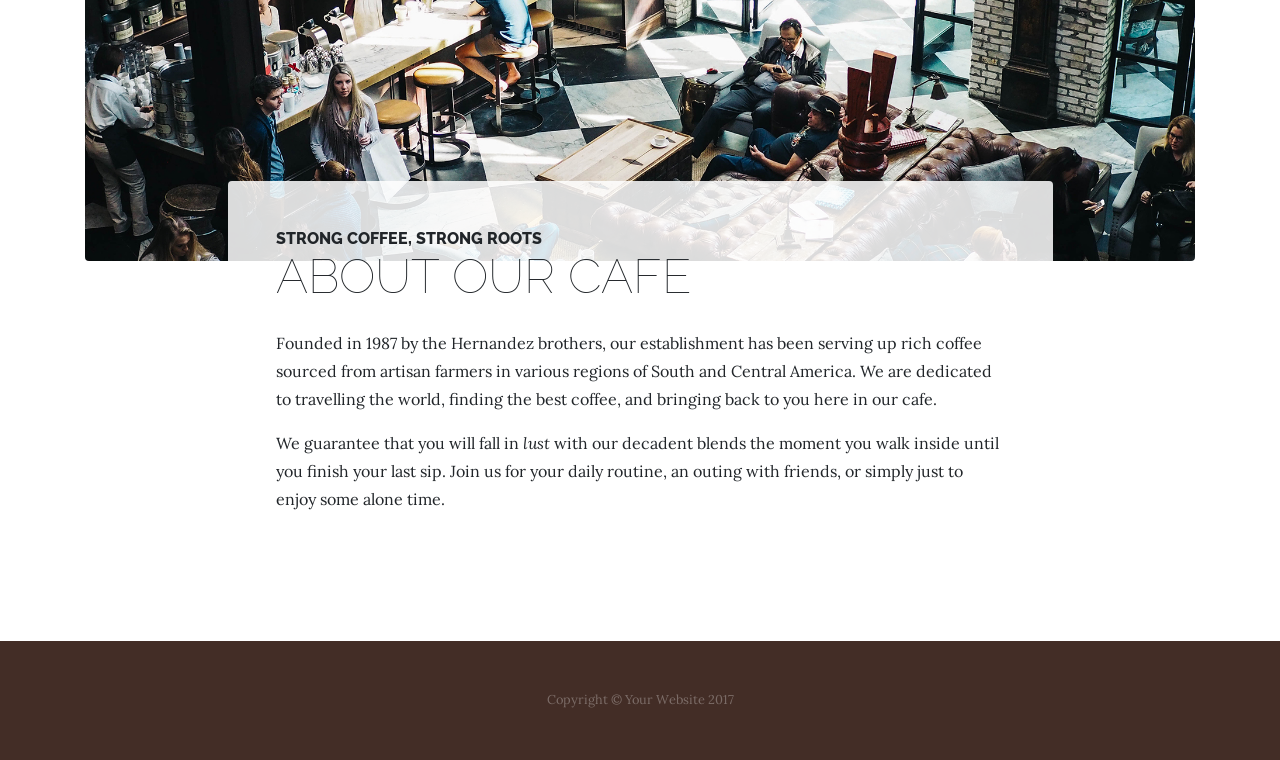
<file: Coffee/store.html>
<!DOCTYPE html>
<html lang="en">

  <head>

    <meta charset="utf-8">
    <meta name="viewport" content="width=device-width, initial-scale=1, shrink-to-fit=no">
    <meta name="description" content="">
    <meta name="author" content="">

    <title>Business Casual - Start Bootstrap Theme</title>

    <!-- Bootstrap core CSS -->
    <link href="vendor/bootstrap/css/bootstrap.min.css" rel="stylesheet">

    <!-- Custom fonts for this template -->
    <link href="https://fonts.googleapis.com/css?family=Raleway:100,100i,200,200i,300,300i,400,400i,500,500i,600,600i,700,700i,800,800i,900,900i" rel="stylesheet">
    <link href="https://fonts.googleapis.com/css?family=Lora:400,400i,700,700i" rel="stylesheet">

    <!-- Custom styles for this template -->
    <link href="css/business-casual.min.css" rel="stylesheet">

  </head>

  <body>

    <h1 class="site-heading text-center text-white d-none d-lg-block">
      <span class="site-heading-upper text-primary mb-3">A Free Bootstrap 4 Business Theme</span>
      <span class="site-heading-lower">Business Casual</span>
    </h1>

    <!-- Navigation -->
    <nav class="navbar navbar-expand-lg navbar-dark py-lg-4" id="mainNav">
      <div class="container">
        <a class="navbar-brand text-uppercase text-expanded font-weight-bold d-lg-none" href="#">Start Bootstrap</a>
        <button class="navbar-toggler" type="button" data-toggle="collapse" data-target="#navbarResponsive" aria-controls="navbarResponsive" aria-expanded="false" aria-label="Toggle navigation">
          <span class="navbar-toggler-icon"></span>
        </button>
        <div class="collapse navbar-collapse" id="navbarResponsive">
          <ul class="navbar-nav mx-auto">
            <li class="nav-item px-lg-4">
              <a class="nav-link text-uppercase text-expanded" href="index.html">Home
                <span class="sr-only">(current)</span>
              </a>
            </li>
            <li class="nav-item px-lg-4">
              <a class="nav-link text-uppercase text-expanded" href="about.html">About</a>
            </li>
            <li class="nav-item px-lg-4">
              <a class="nav-link text-uppercase text-expanded" href="products.html">Products</a>
            </li>
            <li class="nav-item active px-lg-4">
              <a class="nav-link text-uppercase text-expanded" href="store.html">Store</a>
            </li>
          </ul>
        </div>
      </div>
    </nav>

    <section class="page-section cta">
      <div class="container">
        <div class="row">
          <div class="col-xl-9 mx-auto">
            <div class="cta-inner text-center rounded">
              <h2 class="section-heading mb-5">
                <span class="section-heading-upper">Come On In</span>
                <span class="section-heading-lower">We're Open</span>
              </h2>
              <ul class="list-unstyled list-hours mb-5 text-left mx-auto">
                <li class="list-unstyled-item list-hours-item d-flex">
                  Sunday
                  <span class="ml-auto">Closed</span>
                </li>
                <li class="list-unstyled-item list-hours-item d-flex">
                  Monday
                  <span class="ml-auto">7:00 AM to 8:00 PM</span>
                </li>
                <li class="list-unstyled-item list-hours-item d-flex">
                  Tuesday
                  <span class="ml-auto">7:00 AM to 8:00 PM</span>
                </li>
                <li class="list-unstyled-item list-hours-item d-flex">
                  Wednesday
                  <span class="ml-auto">7:00 AM to 8:00 PM</span>
                </li>
                <li class="list-unstyled-item list-hours-item d-flex">
                  Thursday
                  <span class="ml-auto">7:00 AM to 8:00 PM</span>
                </li>
                <li class="list-unstyled-item list-hours-item d-flex">
                  Friday
                  <span class="ml-auto">7:00 AM to 8:00 PM</span>
                </li>
                <li class="list-unstyled-item list-hours-item d-flex">
                  Saturday
                  <span class="ml-auto">9:00 AM to 5:00 PM</span>
                </li>
              </ul>
              <p class="address mb-5">
                <em>
                  <strong>1116 Orchard Street</strong>
                  <br>
                  Golden Valley, Minnesota
                </em>
              </p>
              <p class="mb-0">
                <small>
                  <em>Call Anytime</em>
                </small>
                <br>
                (317) 585-8468
              </p>
            </div>
          </div>
        </div>
      </div>
    </section>

    <section class="page-section about-heading">
      <div class="container">
        <img class="img-fluid rounded about-heading-img mb-3 mb-lg-0" src="img/about.jpg" alt="">
        <div class="about-heading-content">
          <div class="row">
            <div class="col-xl-9 col-lg-10 mx-auto">
              <div class="bg-faded rounded p-5">
                <h2 class="section-heading mb-4">
                  <span class="section-heading-upper">Strong Coffee, Strong Roots</span>
                  <span class="section-heading-lower">About Our Cafe</span>
                </h2>
                <p>Founded in 1987 by the Hernandez brothers, our establishment has been serving up rich coffee sourced from artisan farmers in various regions of South and Central America. We are dedicated to travelling the world, finding the best coffee, and bringing back to you here in our cafe.</p>
                <p class="mb-0">We guarantee that you will fall in
                  <em>lust</em>
                  with our decadent blends the moment you walk inside until you finish your last sip. Join us for your daily routine, an outing with friends, or simply just to enjoy some alone time.</p>
              </div>
            </div>
          </div>
        </div>
      </div>
    </section>

    <footer class="footer text-faded text-center py-5">
      <div class="container">
        <p class="m-0 small">Copyright &copy; Your Website 2017</p>
      </div>
    </footer>

    <!-- Bootstrap core JavaScript -->
    <script src="vendor/jquery/jquery.min.js"></script>
    <script src="vendor/bootstrap/js/bootstrap.bundle.min.js"></script>

  </body>

  <!-- Script to highlight the active date in the hours list -->
  <script>
    $('.list-hours li').eq(new Date().getDay()).addClass('today');
  </script>

</html>
</file>
<file: Coffee/css/business-casual.min.css>
body{font-family:Lora;background:linear-gradient(rgba(47,23,15,.65),rgba(47,23,15,.65)),url(../img/bg.jpg);background-attachment:fixed;background-position:center;background-size:cover}h1,h2,h3,h4,h5,h6{font-family:Raleway}p{line-height:1.75}.text-faded{color:rgba(255,255,255,.3)}.site-heading{margin-top:5rem;margin-bottom:5rem;text-transform:uppercase;line-height:1;font-family:Raleway}.site-heading .site-heading-upper{display:block;font-size:2rem;font-weight:800}.site-heading .site-heading-lower{font-size:5rem;font-weight:100;line-height:4rem}.page-section{margin-top:5rem;margin-bottom:5rem}.section-heading{text-transform:uppercase}.section-heading .section-heading-upper{display:block;font-size:1rem;font-weight:800}.section-heading .section-heading-lower{display:block;font-size:3rem;font-weight:100}.bg-faded{background-color:rgba(255,255,255,.85)}#mainNav{background-color:rgba(47,23,15,.9);font-family:Raleway}#mainNav .navbar-brand{color:#e6a756}#mainNav .navbar-nav .nav-item .nav-link{color:rgba(255,255,255,.7);font-weight:800}#mainNav .navbar-nav .nav-item.active .nav-link{color:#e6a756}@media (min-width:992px){#mainNav .navbar-nav .nav-item .nav-link{font-size:.9rem}#mainNav .navbar-nav .nav-item .nav-link:hover{color:rgba(255,255,255,.4)}#mainNav .navbar-nav .nav-item.active .nav-link:hover{color:#e6a756}}.btn-xl{font-weight:700;font-size:.8rem;padding-top:1.5rem;padding-bottom:1.5rem;padding-left:2rem;padding-right:2rem}.intro{position:relative}@media (min-width:992px){.intro .intro-img{width:75%;float:right}.intro .intro-text{left:0;width:60%;margin-top:3rem;position:absolute}.intro .intro-text .intro-button{width:100%;left:0;position:absolute;bottom:-2rem}}@media (min-width:1200px){.intro .intro-text{width:45%}}.cta{padding-top:5rem;padding-bottom:5rem;background-color:rgba(230,167,86,.9)}.cta .cta-inner{position:relative;padding:3rem;margin:.5rem;background-color:rgba(255,255,255,.85)}.cta .cta-inner:before{border-radius:.5rem;content:'';position:absolute;top:-.5rem;bottom:-.5rem;left:-.5rem;right:-.5rem;border:.25rem solid rgba(255,255,255,.85)}@media (min-width:992px){.about-heading .about-heading-img{position:relative;z-index:0}.about-heading .about-heading-content{margin-top:-5rem;position:relative;z-index:1}}@media (min-width:992px){.product-item .product-item-title{position:relative;z-index:1;margin-bottom:-3rem}.product-item .product-item-img{position:relative;z-index:0;max-width:60vw}.product-item .product-item-description{position:relative;z-index:1;margin-top:-3rem;max-width:50vw}}.list-hours{font-size:.9rem}.list-hours .list-hours-item{border-bottom:1px solid rgba(230,167,86,.5);padding-bottom:.25rem;margin-bottom:1rem;font-style:italic}.list-hours .list-hours-item.today{font-weight:700;color:#e6a756}@media (min-width:992px){.list-hours{width:50%;font-size:1.1rem}}.address strong{font-size:1.2rem}.footer{background-color:rgba(47,23,15,.9)}.text-primary{color:#e6a756!important}.bg-primary{background-color:#e6a756!important}.btn{box-shadow:0 3px 3px 0 rgba(33,37,41,.1)}.btn-primary{background-color:#e6a756;border-color:#e6a756}.btn-primary:active,.btn-primary:focus,.btn-primary:hover{background-color:#df902a;border-color:#df902a}.font-weight-light{font-weight:100!important}
</file>
<file: BusinessCasual/css/business-casual.css>
/*!
 * Start Bootstrap - Business Casual (http://startbootstrap.com/template-overviews/business-casual)
 * Copyright 2013-2017 Start Bootstrap
 * Licensed under MIT (https://github.com/BlackrockDigital/startbootstrap-business-casual/blob/master/LICENSE)
 */

body {
  font-family: "Open Sans", Helvetica, Arial, sans-serif;
  background: url('../img/bg.jpg') no-repeat center center fixed;
  -webkit-background-size: cover;
  -moz-background-size: cover;
  background-size: cover;
  -o-background-size: cover;
}

h1, h2, h3, h4, h5, h6, .text-heading {
  font-family: "Josefin Slab", "Helvetica Neue", Helvetica, Arial, sans-serif;
}

h1 {
  font-size: 4rem;
}

.tagline-upper {
  font-size: 5rem;
  font-weight: 700;
  line-height: 1;
}

.tagline-lower {
  font-size: 1.2rem;
  line-height: 1;
}

.text-expanded {
  letter-spacing: 2px;
}

.text-shadow {
  text-shadow: 1px 1px 2px rgba(0, 0, 0, 0.5);
}

.text-lg {
  font-size: 1.25rem;
}

.bg-faded {
  background-color: rgba(255, 255, 255, 0.9);
}

.bg-overlay {
  background-color: rgba(0, 0, 0, 0.7);
}

hr.divider {
  border-color: #292b2c;
  max-width: 250px;
}

.map-container iframe {
  pointer-events: none;
}

.map-container iframe.clicked {
  pointer-events: auto;
}
</file>
